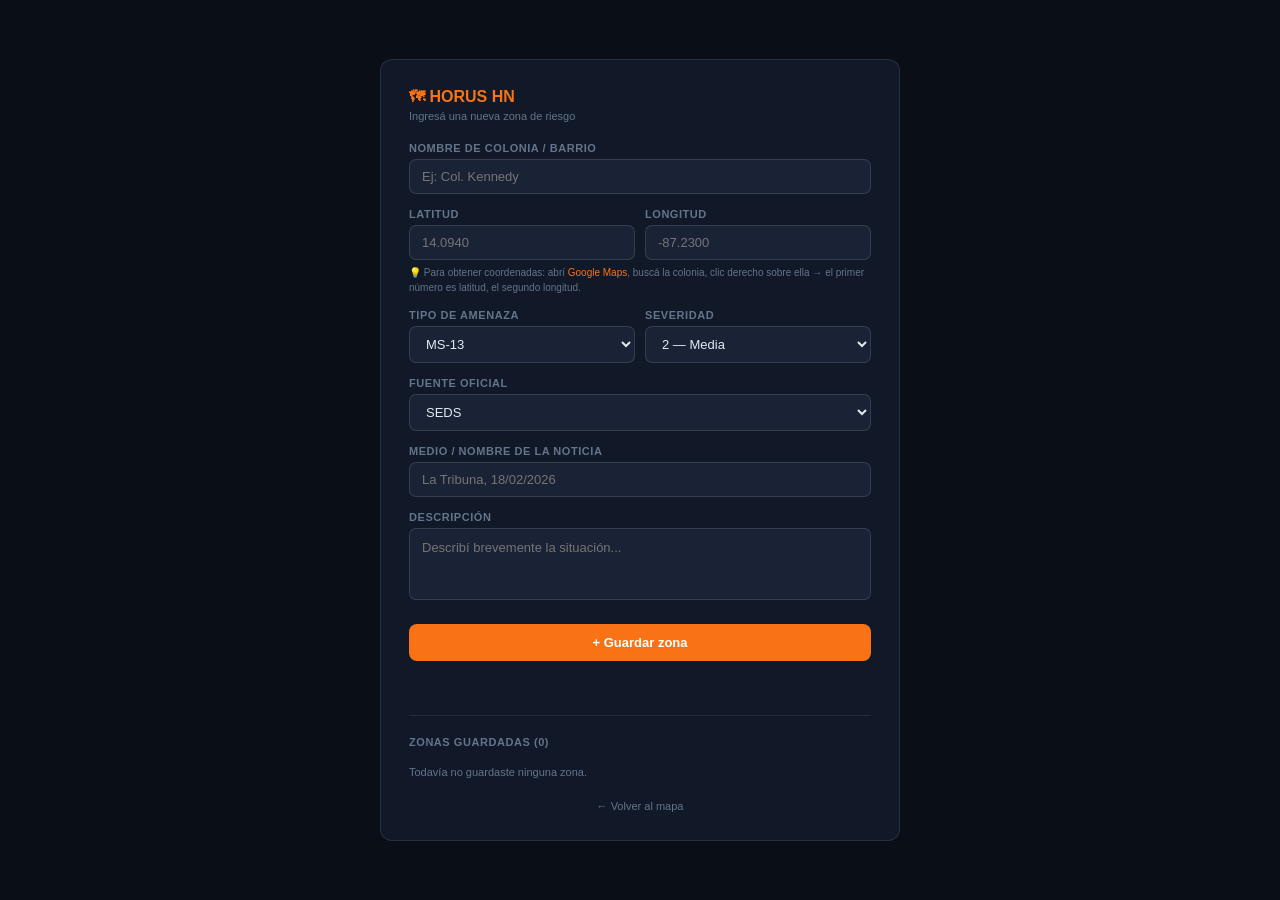
<file: ingresar.html>
<!DOCTYPE html>
<html lang="es">
<head>
  <meta charset="UTF-8">
  <title>Horus — Ingresar datos</title>
  <style>
    * { margin: 0; padding: 0; box-sizing: border-box; }

    body {
      font-family: sans-serif;
      background: #0a0e17;
      color: #e2e8f0;
      min-height: 100vh;
      display: flex;
      align-items: center;
      justify-content: center;
      padding: 20px;
    }

    .card {
      background: #111827;
      border: 1px solid rgba(255,255,255,0.1);
      border-radius: 12px;
      padding: 28px;
      width: 100%;
      max-width: 520px;
    }

    .card h1 {
      font-size: 16px;
      font-weight: 600;
      margin-bottom: 4px;
      color: #f97316;
    }

    .card .sub {
      font-size: 11px;
      color: #64748b;
      margin-bottom: 20px;
    }

    label {
      display: block;
      font-size: 11px;
      font-weight: 600;
      color: #64748b;
      text-transform: uppercase;
      letter-spacing: .05em;
      margin-bottom: 5px;
      margin-top: 14px;
    }

    input, select, textarea {
      width: 100%;
      padding: 9px 12px;
      background: #1a2235;
      border: 1px solid rgba(255,255,255,0.12);
      border-radius: 7px;
      color: #e2e8f0;
      font-family: sans-serif;
      font-size: 13px;
      outline: none;
      transition: border .15s;
    }

    input:focus, select:focus, textarea:focus {
      border-color: #f97316;
    }

    select option { background: #111827; }

    textarea { height: 72px; resize: none; line-height: 1.5; }

    .row { display: grid; grid-template-columns: 1fr 1fr; gap: 10px; }

    .coords-tip {
      font-size: 10px;
      color: #64748b;
      margin-top: 5px;
      line-height: 1.5;
    }

    .coords-tip a {
      color: #f97316;
      text-decoration: none;
    }

    button[type="submit"] {
      width: 100%;
      padding: 11px;
      background: #f97316;
      color: #fff;
      border: none;
      border-radius: 8px;
      font-size: 13px;
      font-weight: 600;
      cursor: pointer;
      margin-top: 20px;
      transition: background .15s;
    }

    button[type="submit"]:hover { background: #ea6a00; }

    #mensaje {
      text-align: center;
      font-size: 12px;
      margin-top: 10px;
      min-height: 20px;
    }

    .btn-volver {
      display: block;
      text-align: center;
      margin-top: 14px;
      font-size: 11px;
      color: #64748b;
      text-decoration: none;
      transition: color .15s;
    }

    .btn-volver:hover { color: #e2e8f0; }

    .lista-title {
      font-size: 11px;
      font-weight: 600;
      color: #64748b;
      text-transform: uppercase;
      letter-spacing: .05em;
      margin: 24px 0 10px;
      padding-top: 20px;
      border-top: 1px solid rgba(255,255,255,0.08);
    }

    .zona-item {
      display: flex;
      align-items: center;
      gap: 8px;
      padding: 8px 10px;
      border: 1px solid rgba(255,255,255,0.08);
      border-radius: 7px;
      margin-bottom: 6px;
      font-size: 11px;
    }

    .zona-dot {
      width: 10px;
      height: 10px;
      border-radius: 50%;
      flex-shrink: 0;
    }

    .zona-nombre { flex: 1; font-weight: 500; }
    .zona-tipo { color: #64748b; font-size: 10px; }

    .btn-eliminar {
      background: none;
      border: none;
      color: #ef4444;
      cursor: pointer;
      font-size: 14px;
      padding: 0 4px;
      line-height: 1;
    }
  </style>
</head>
<body>

<div class="card">

  <h1>🗺 HORUS HN</h1>
  <div class="sub">Ingresá una nueva zona de riesgo</div>

  <form id="form-zona">

    <label>Nombre de colonia / barrio</label>
    <input type="text" id="nombre" placeholder="Ej: Col. Kennedy" required>

    <div class="row">
      <div>
        <label>Latitud</label>
        <input type="number" id="lat" placeholder="14.0940" step="0.00001" required>
      </div>
      <div>
        <label>Longitud</label>
        <input type="number" id="lng" placeholder="-87.2300" step="0.00001" required>
      </div>
    </div>

    <div class="coords-tip">
      💡 Para obtener coordenadas: abrí
      <a href="https://maps.google.com" target="_blank">Google Maps</a>,
      buscá la colonia, clic derecho sobre ella → el primer número es latitud, el segundo longitud.
    </div>

    <div class="row">
      <div>
        <label>Tipo de amenaza</label>
        <select id="tipo">
          <option value="ms13">MS-13</option>
          <option value="b18">Barrio 18</option>
          <option value="mixta">Zona mixta</option>
          <option value="narco">Narco / CO</option>
          <option value="homicidio">Homicidios</option>
          <option value="robo">Robos / Asaltos</option>
        </select>
      </div>
      <div>
        <label>Severidad</label>
        <select id="severidad">
          <option value="1">1 — Baja</option>
          <option value="2" selected>2 — Media</option>
          <option value="3">3 — Crítica</option>
        </select>
      </div>
    </div>

    <label>Fuente oficial</label>
    <select id="fuente">
      <option>SEDS</option>
      <option>ONV-UNAH</option>
      <option>DIPAMCO</option>
      <option>Ministerio Público</option>
      <option>Policía Nacional</option>
      <option>El Heraldo</option>
      <option>La Tribuna</option>
      <option>Proceso Digital</option>
      <option>ICN Investiga</option>
      <option>Otro</option>
    </select>

    <label>Medio / nombre de la noticia</label>
    <input type="text" id="medio" placeholder="La Tribuna, 18/02/2026">

    <label>Descripción</label>
    <textarea id="descripcion" placeholder="Describí brevemente la situación..."></textarea>

    <button type="submit">+ Guardar zona</button>
    <div id="mensaje"></div>

  </form>

  <div class="lista-title">Zonas guardadas ({{ total }})</div>
  <div id="lista-zonas"></div>

  <a class="btn-volver" href="index.html">← Volver al mapa</a>

</div>

<script>
  const COLORES = {
    ms13:'#ef4444', b18:'#3b82f6', mixta:'#f59e0b',
    narco:'#22c55e', homicidio:'#dc2626', robo:'#a855f7'
  };
  const ETIQUETAS = {
    ms13:'MS-13', b18:'Barrio 18', mixta:'Zona mixta',
    narco:'Narco/CO', homicidio:'Homicidio', robo:'Robo/Asalto'
  };

  // Carga las zonas guardadas en localStorage
  function cargarZonas() {
    return JSON.parse(localStorage.getItem('zonas') || '[]');
  }

  // Guarda el array de zonas en localStorage
  function guardarZonas(zonas) {
    localStorage.setItem('zonas', JSON.stringify(zonas));
  }

  // Muestra la lista de zonas guardadas
  function renderLista() {
    const zonas = cargarZonas();
    const lista = document.getElementById('lista-zonas');

    // Actualiza el contador en el título
    document.querySelector('.lista-title').textContent =
      'Zonas guardadas (' + zonas.length + ')';

    if (zonas.length === 0) {
      lista.innerHTML = '<div style="color:#64748b;font-size:11px;padding:8px 0">Todavía no guardaste ninguna zona.</div>';
      return;
    }

    lista.innerHTML = zonas.map(function(z, i) {
      return '<div class="zona-item">' +
        '<div class="zona-dot" style="background:' + COLORES[z.tipo] + '"></div>' +
        '<div class="zona-nombre">' + z.nombre + '</div>' +
        '<div class="zona-tipo">' + ETIQUETAS[z.tipo] + '</div>' +
        '<button class="btn-eliminar" onclick="eliminar(' + i + ')" title="Eliminar">✕</button>' +
      '</div>';
    }).join('');
  }

  // Elimina una zona por índice
  function eliminar(i) {
    const zonas = cargarZonas();
    zonas.splice(i, 1);
    guardarZonas(zonas);
    renderLista();
  }

  // Cuando se envía el formulario
  document.getElementById('form-zona').addEventListener('submit', function(e) {
    e.preventDefault();

    const nombre = document.getElementById('nombre').value.trim();
    const lat    = parseFloat(document.getElementById('lat').value);
    const lng    = parseFloat(document.getElementById('lng').value);

    if (!nombre || isNaN(lat) || isNaN(lng)) {
      document.getElementById('mensaje').style.color = '#ef4444';
      document.getElementById('mensaje').textContent = '⚠ Completá nombre y coordenadas';
      return;
    }

    const nueva = {
      id:          Date.now(),
      nombre:      nombre,
      lat:         lat,
      lng:         lng,
      tipo:        document.getElementById('tipo').value,
      severidad:   parseInt(document.getElementById('severidad').value),
      fuente:      document.getElementById('fuente').value,
      medio:       document.getElementById('medio').value,
      descripcion: document.getElementById('descripcion').value,
      fecha:       new Date().toISOString().split('T')[0]
    };

    const zonas = cargarZonas();
    zonas.push(nueva);
    guardarZonas(zonas);

    document.getElementById('mensaje').style.color = '#22c55e';
    document.getElementById('mensaje').textContent = '✅ Zona guardada: ' + nombre;

    // Limpia el formulario
    document.getElementById('form-zona').reset();

    renderLista();

    setTimeout(function() {
      document.getElementById('mensaje').textContent = '';
    }, 3000);
  });

  // Al cargar la página mostramos las zonas existentes
  renderLista();
</script>

</body>
</html>
</file>
